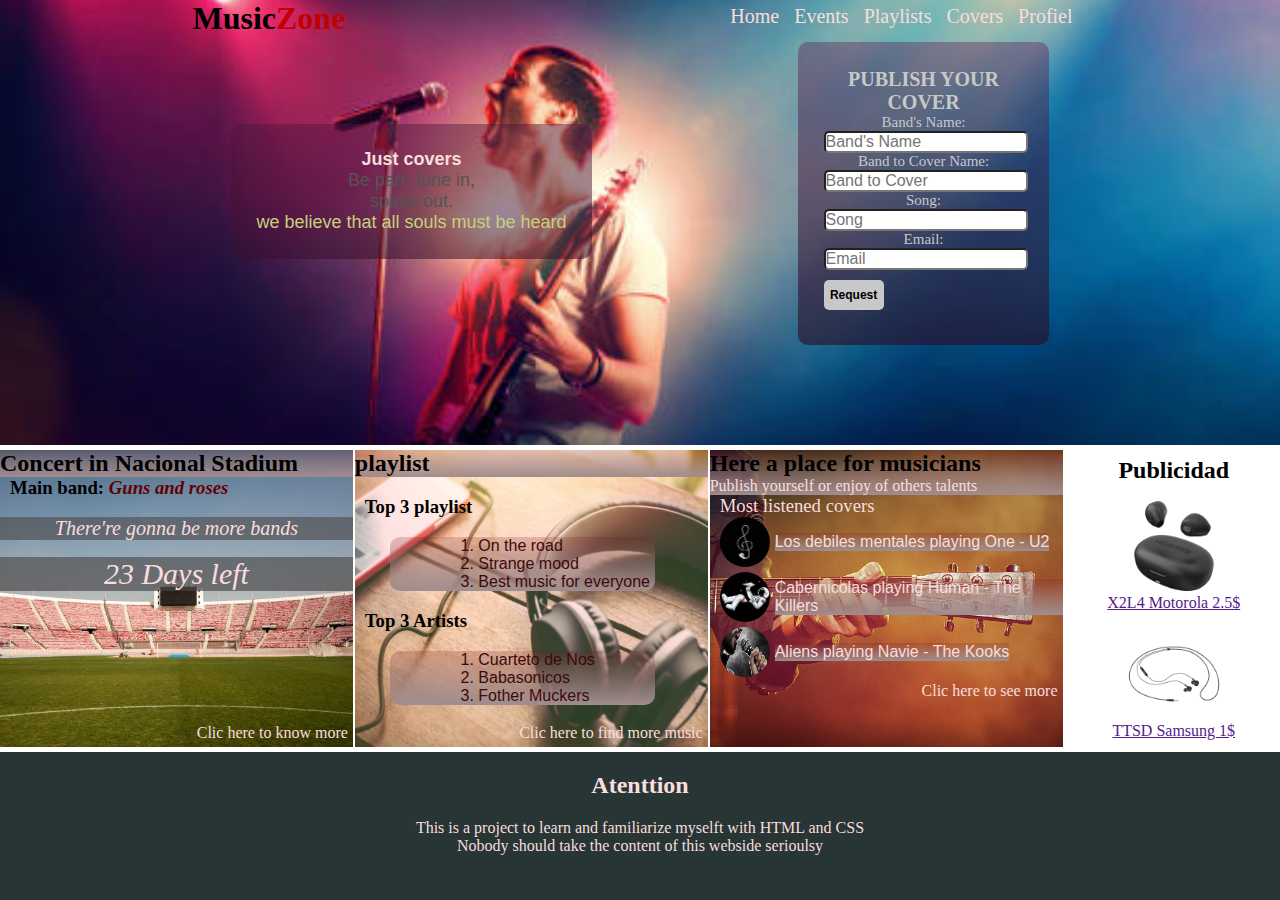
<file: index.html>
<!DOCTYPE html>
<html lang="en">

<head>
    <meta charset="UTF-8">
    <meta http-equiv="X-UA-Compatible" content="IE=edge">
    <meta name="viewport" content="width=device-width, initial-scale=1.0">
    <meta name="description" content="Enjoy of playlist, Artist and events like concerts, also upload a cover yours">
    <meta name="keywords" content="ARTIST, PLAYLIST, COVER, CONCERT, EVENT, MUSIC">
    <title>MusicZone</title>
    <link rel="stylesheet" href="./css/styles.css">
</head>

<body id="grid_container">
    <header id="index_header">
        <div id="index_up_header">
            <h1>Music<span>Zone</span></h1>
            <nav>
                <ul>
                    <li><a href="./index.html">Home</a></li>
                    <li><a href="./ticket.html">Events</a></li>
                    <li><a href="./playlist.html">Playlists</a></li>
                    <li><a href="./covers.html">Covers</a></li>
                    <li><a href="./profiel.html">Profiel</a></li>
                </ul>
            </nav>
        </div>

        <div id="index_header_box">
            <section>
                <p id="index_header_box_p1"><strong>Just covers</strong><br>Be part, tune in,<br> space out.</p>
                <p id="index_header_box_p2">we believe that all souls must be heard</p>
            </section>
            <section id="registration-form">
                <h2>Publish your cover</h2>
                <form action="#" method="post">
                    <p>Band's Name:</p>
                    <input type="text" name="bandname" placeholder="Band's Name">
                    <p>Band to Cover Name:</p>
                    <input type="text" name="bandtocover" placeholder="Band to Cover">
                    <p>Song:</p>
                    <input type="text" name="song" placeholder="Song">
                    <p>Email:</p>
                    <input type="email" name="email" placeholder="Email">
                    <button type="submit">Request</button>
                </form>
            </section>
        </div>

    </header>
    <main id="index_main">
        <div id="index_main_event">
            <section>
                <div>
                    <h2>Concert in Nacional Stadium</h2>
                </div>
                <h3>Main band: <span>Guns and roses</span></h3>
                <p>There're gonna be more bands</p>
                <p><span>23 Days left</span></p>
            </section>
            <a href="">Clic here to know more</a>
        </div>
        <div id="index_main_playlist">
            <div>
                <h2>playlist</h2>
            </div>
            <h3>Top 3 playlist</h3>
            <section>
                <ol>
                    <li>On the road</li>
                    <li>Strange mood</li>
                    <li>Best music for everyone</li>
                </ol>
            </section>
            <h3>Top 3 Artists</h3>
            <section>
                <ol>
                    <li>Cuarteto de Nos</li>
                    <li>Babasonicos</li>
                    <li>Fother Muckers</li>
                </ol>
            </section>
            <a href="">Clic here to find more music</a>
        </div>
        <div id="index_main_cover">
            <section>
                <h2>Here a place for musicians</h2>
                <p>Publish yourself or enjoy of others talents</p>
            </section>
            <h3>Most listened covers</h3>
            <ul>
                <li>
                    <img src="./img/note.png" alt="profiel_1">
                    <p>Los debiles mentales playing One - U2</p>
                </li>
                <li>
                    <img src="./img/space.jpg" alt="profiel_2">
                    <p>Cabernicolas playing Human - The Killers</p>
                </li>
                <li>
                    <img src="./img/singing.jpg" alt="profiel_3">
                    <p>Aliens playing Navie - The Kooks</p>
                </li>
            </ul>
            <a href="">Clic here to see more</a>
        </div>
    </main>
    <aside id="index_aside">
        <h2>Publicidad</h2>
        <section>
            <img src="/img/audifonos1.png" alt="headphone1">
            <a href="">X2L4 Motorola 2.5$</a>
        </section>
        <section>
            <img src="/img/audifonos2.png" alt="headphone2">
            <a href="">TTSD Samsung 1$</a>
        </section>
    </aside>
    <footer id="index_footer">
        <h2>Atenttion</h2>
        <p>This is a project to learn and familiarize myselft with HTML and CSS</p>
        <p>Nobody should take the content of this webside serioulsy</p>
    </footer>
</body>

</html>
</file>
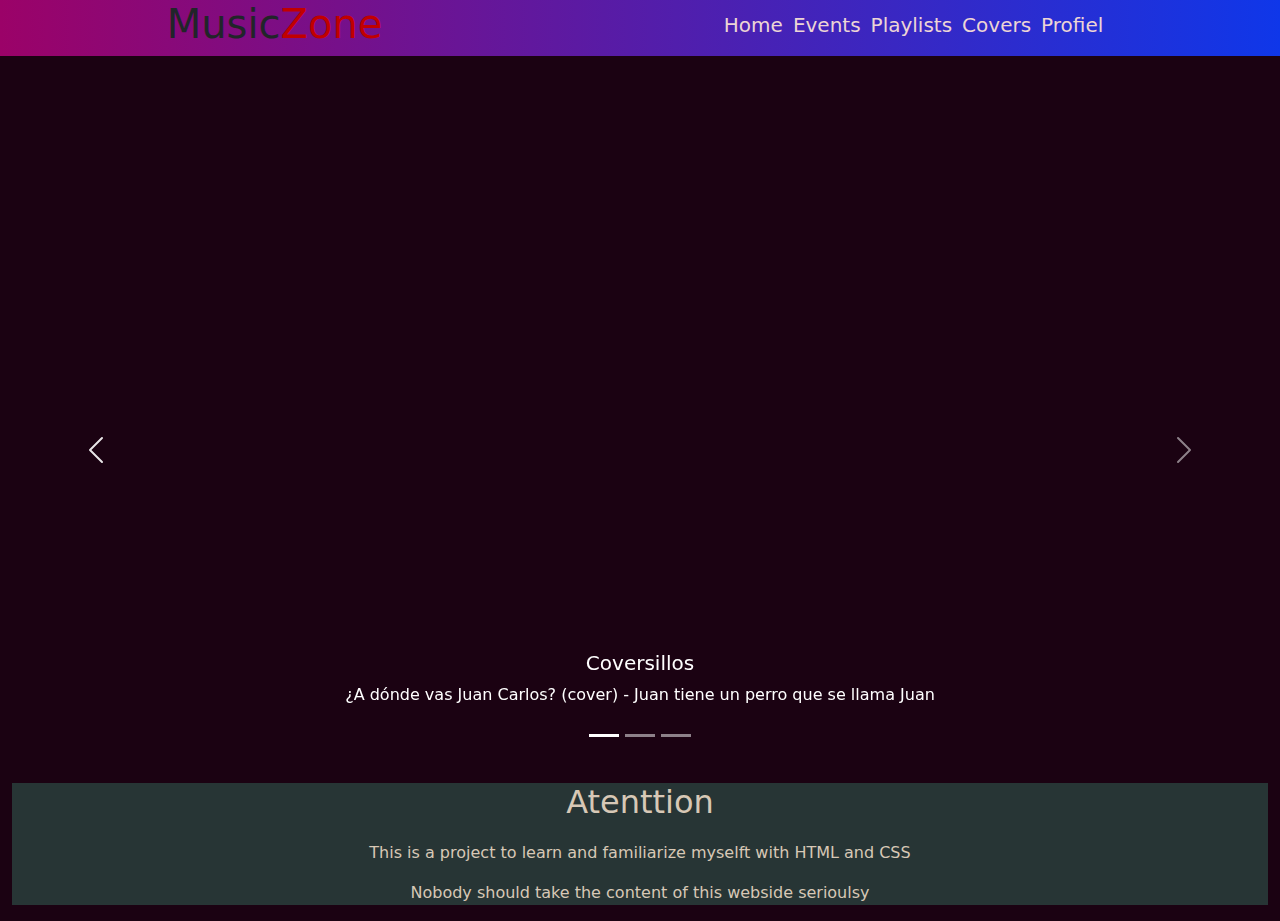
<file: covers.html>
<!DOCTYPE html>
<html lang="en">

<head>
    <meta charset="UTF-8">
    <meta http-equiv="X-UA-Compatible" content="IE=edge">
    <meta name="viewport" content="width=device-width, initial-scale=1.0">
    <meta name="description" content="Concerts, Events, Find your place to see your favorites artist">
    <meta name="keywords" content="ARTIST, MONUMENTAL, STADIUM, CONCERT">
    <title>Covers</title>
    <link rel="stylesheet" href="./css/styles.css">
    <link rel="stylesheet" href="https://cdn.jsdelivr.net/npm/bootstrap@5.2.2/dist/css/bootstrap.min.css">
    <script src="https://cdn.jsdelivr.net/npm/bootstrap@5.2.2/dist/js/bootstrap.min.js" integrity="sha384-IDwe1+LCz02ROU9k972gdyvl+AESN10+x7tBKgc9I5HFtuNz0wWnPclzo6p9vxnk" crossorigin="anonymous"></script>
</head>

<body class="container-fluid put_backgroud_color">
    <div class="row">
        <header class="col-12 header_bootstrap">
            <h1>Music<span>Zone</span></h1>
            <nav>
                <ul>
                    <li><a href="./index.html">Home</a></li>
                    <li><a href="./ticket.html">Events</a></li>
                    <li><a href="./playlist.html">Playlists</a></li>
                    <li><a href="./covers.html">Covers</a></li>
                    <li><a href="./profiel.html">Profiel</a></li>
                </ul>
            </nav>
        </header>
        <main class="container-fluid">
            <div class="row">
            <div id="carouselExampleCaptions" class="carousel slide" data-bs-ride="false">
                <div class="carousel-indicators">
                  <button type="button" data-bs-target="#carouselExampleCaptions" data-bs-slide-to="0" class="active" aria-current="true" aria-label="Slide 1"></button>
                  <button type="button" data-bs-target="#carouselExampleCaptions" data-bs-slide-to="1" aria-label="Slide 2"></button>
                  <button type="button" data-bs-target="#carouselExampleCaptions" data-bs-slide-to="2" aria-label="Slide 3"></button>
                </div>
                <div class="carousel-inner">
                  <div class="carousel-item active">
                    <div class="ratio ratio-16x9">
                        <iframe class="embed-responsive-item" src="https://www.youtube.com/embed/j6NUsSE0TIw" title="YouTube video player" frameborder="0" allow="accelerometer; autoplay; clipboard-write; encrypted-media; gyroscope; picture-in-picture" allowfullscreen></iframe>
                    </div>
                    <div class="carousel-caption d-none d-md-block">
                      <h5>Coversillos</h5>
                      <p>¿A dónde vas Juan Carlos? (cover) - Juan tiene un perro que se llama Juan</p>
                    </div>
                  </div>
                  <div class="carousel-item">
                    <div class="ratio ratio-16x9">
                        <iframe class="embed-responsive-item" src="https://www.youtube.com/embed/0AhTWoao1TA" title="YouTube video player" frameborder="0" allow="accelerometer; autoplay; clipboard-write; encrypted-media; gyroscope; picture-in-picture" allowfullscreen></iframe>
                    </div>
                    <div class="carousel-caption d-none d-md-block">
                      <h5>Free Cover, INC.</h5>
                      <p>[Free Cover] Homenaje a Sandy y Papo</p>
                    </div>
                  </div>
                  <div class="carousel-item">
                    <div class="ratio ratio-16x9">
                        <iframe class="embed-responsive-item" src="https://www.youtube.com/embed/04gYfqG_jeA?start=4" title="YouTube video player" frameborder="0" allow="accelerometer; autoplay; clipboard-write; encrypted-media; gyroscope; picture-in-picture" allowfullscreen></iframe></div>
                        <h5>Free Cover, INC.</h5>
                        <p>[Free Cover] Victor Muñoz - Mix Victor Muñoz</p>
                    </div>
                  </div>
                </div>
                <button class="carousel-control-prev" type="button" data-bs-target="#carouselExampleCaptions" data-bs-slide="prev">
                  <span class="carousel-control-prev-icon" aria-hidden="true"></span>
                  <span class="visually-hidden">Previous</span>
                </button>
                <button class="carousel-control-next" type="button" data-bs-target="#carouselExampleCaptions" data-bs-slide="next">
                  <span class="carousel-control-next-icon" aria-hidden="true"></span>
                  <span class="visually-hidden">Next</span>
                </button>
              </div>
            </div>
        </main>
        
        <footer class="col-12 footer_bootstrap">
            <h2>Atenttion</h2>
            <p>This is a project to learn and familiarize myselft with HTML and CSS</p>
            <p>Nobody should take the content of this webside serioulsy</p>
        </footer>
    </div>

</body>

</html>
</file>
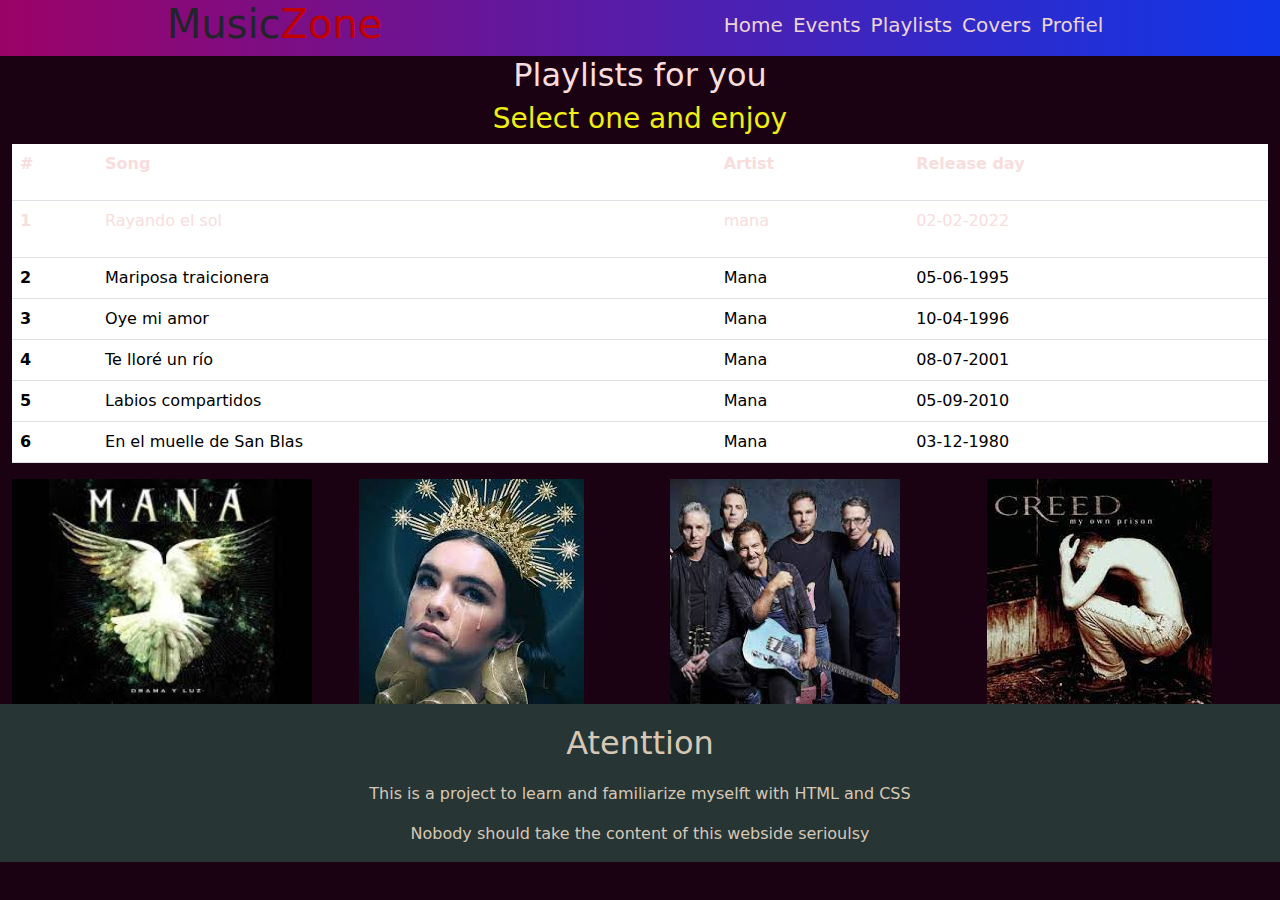
<file: playlist.html>
<!DOCTYPE html>
<html lang="en">

<head>
    <meta charset="UTF-8">
    <meta http-equiv="X-UA-Compatible" content="IE=edge">
    <meta name="viewport" content="width=device-width, initial-scale=1.0">
    <meta name="description" content="Enjoy of playlist, Find list for every moment">
    <meta name="keywords" content="ARTIST, PLAYLIST, COVER, SONGS">
    <title>MusicZone Playlist</title>
    <link rel="stylesheet" href="./css/styles.css">
    <link rel="stylesheet" href="https://cdn.jsdelivr.net/npm/bootstrap@5.2.2/dist/css/bootstrap.min.css">
</head>

<body class="container-fluid put_backgroud_color">
    <div class="row">
        <header class="col-12 header_bootstrap">
            <h1>Music<span>Zone</span></h1>
            <nav>
                <ul>
                    <li><a href="./index.html">Home</a></li>
                    <li><a href="./ticket.html">Events</a></li>
                    <li><a href="./playlist.html">Playlists</a></li>
                    <li><a href="./covers.html">Covers</a></li>
                    <li><a href="./profiel.html">Profiel</a></li>
                </ul>
            </nav>
        </header>
        <main class="container put_backgroud_color">
            <div class="row">
                <div class="col-12 d-flex flex-column justify-content-evenly align-items-center" id="playlist_text">
                    <h2>Playlists for you</h2>
                    <h3>Select one and enjoy</h3>
                </div>
                <div>
                    <table class="table">
                        <thead>
                            <tr>
                                <th scope="col" class="playlist_table_color">
                                    <p>#</p>
                                </th>
                                <th scope="col" class="playlist_table_color">
                                    <p>Song</p>
                                </th>
                                <th scope="col" class="playlist_table_color">
                                    <p>Artist</p>
                                </th>
                                <th scope="col" class="playlist_table_color">
                                    <p>Release day</p>
                                </th>
                            </tr>
                        </thead>
                        <tbody>
                            <tr>
                                <th scope="row" class="playlist_table_color">
                                    <p>1</p>
                                    </td>
                                <td class="playlist_table_color">
                                    <p>Rayando el sol</p>
                                </td>
                                <td class="playlist_table_color">
                                    <p>mana</p>
                                </td>
                                <td class="playlist_table_color">
                                    <p>02-02-2022</p>
                                </td>
                            </tr>
                            <tr>
                                <th scope="row">2</th>
                                <td>Mariposa traicionera</td>
                                <td>Mana</td>
                                <td>05-06-1995</td>
                            </tr>
                            <tr>
                                <th scope="row">3</th>
                                <td>Oye mi amor</td>
                                <td>Mana</td>
                                <td>10-04-1996</td>
                            </tr>
                            <tr>
                                <th scope="row">4</th>
                                <td>Te lloré un río</td>
                                <td>Mana</td>
                                <td>08-07-2001</td>
                            </tr>
                            <tr>
                                <th scope="row">5</th>
                                <td>Labios compartidos</td>
                                <td>Mana</td>
                                <td>05-09-2010</td>
                            </tr>
                            <tr>
                                <th scope="row">6</th>
                                <td>En el muelle de San Blas</td>
                                <td>Mana</td>
                                <td>03-12-1980</td>
                            </tr>
                        </tbody>
                    </table>
                </div>



                <div class="row">
                    <div class="col-lg-3 col-md-6 col-sm-12 d-flex justify-content-evenly">
                        <img src="./img/mana.jpg" alt="mana">
                    </div>
                    <div class="col-lg-3 col-md-6 col-sm-12 d-flex justify-content-evenly">
                        <img src="./img/benee.jpg" alt="benee">
                    </div>
                    <div class="col-lg-3 col-md-6 col-sm-12 d-flex justify-content-evenly">
                        <img src="./img/pearljam.jpg" alt="pearljam">
                    </div>
                    <div class="col-lg-3 col-md-6 col-sm-12 d-flex justify-content-evenly">
                        <img src="./img/creed.jpg" alt="creed">
                    </div>
                </div>
        </main>
        <footer class="col-12 footer_bootstrap">
            <h2>Atenttion</h2>
            <p>This is a project to learn and familiarize myselft with HTML and CSS</p>
            <p>Nobody should take the content of this webside serioulsy</p>
        </footer>
    </div>

</body>

</html>
</file>
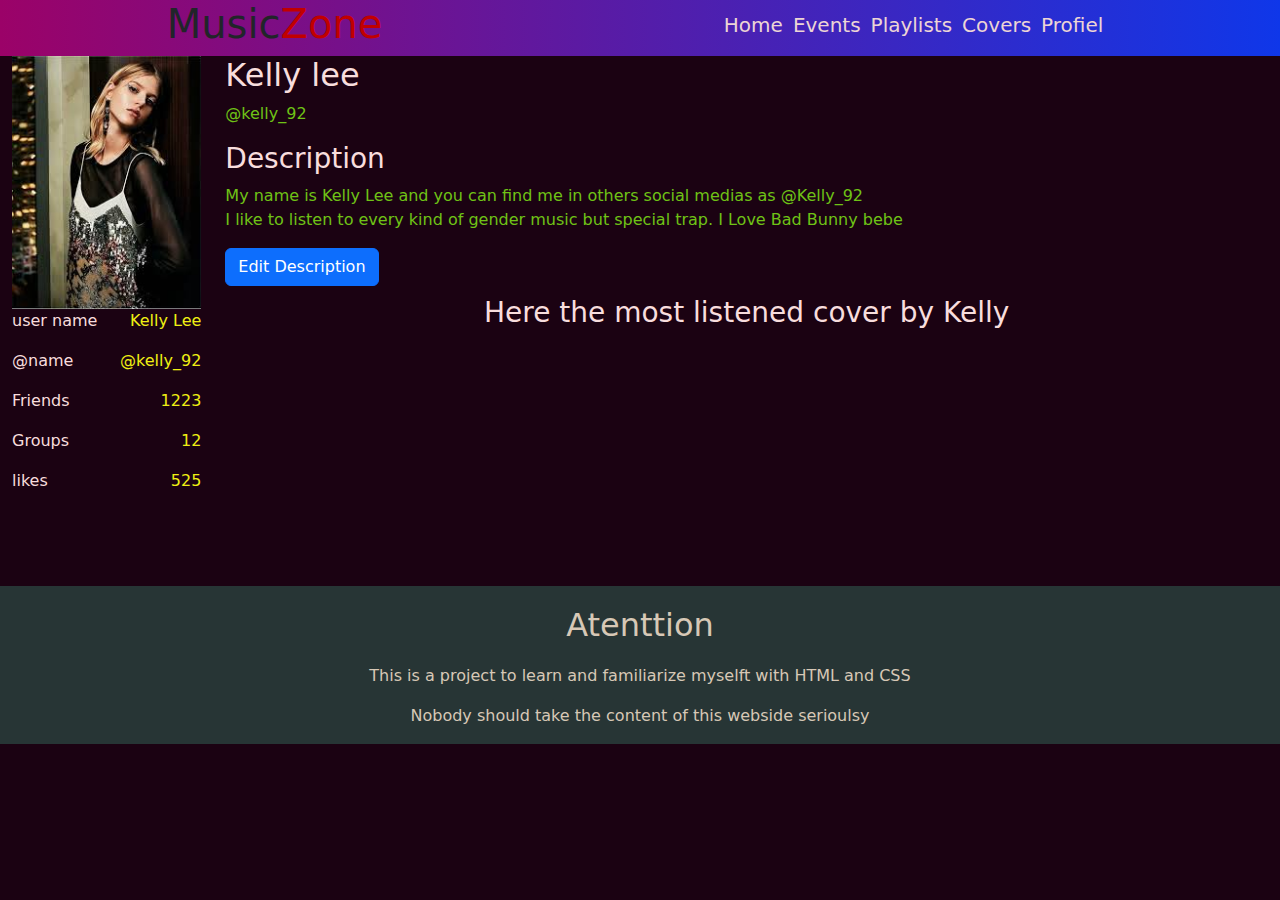
<file: profiel.html>
<!DOCTYPE html>
<html lang="en">

<head>
    <meta charset="UTF-8">
    <meta http-equiv="X-UA-Compatible" content="IE=edge">
    <meta name="viewport" content="width=device-width, initial-scale=1.0">
    <meta name="description" content="Concerts, Events, Find your place to see your favorites artist">
    <meta name="keywords" content="ARTIST, MONUMENTAL, STADIUM, CONCERT">
    <title>MusicZone Profiel</title>
    <link rel="stylesheet" href="./css/styles.css">
    <link rel="stylesheet" href="https://cdn.jsdelivr.net/npm/bootstrap@5.2.2/dist/css/bootstrap.min.css">
    <script src="https://cdn.jsdelivr.net/npm/bootstrap@5.2.2/dist/js/bootstrap.min.js"
        integrity="sha384-IDwe1+LCz02ROU9k972gdyvl+AESN10+x7tBKgc9I5HFtuNz0wWnPclzo6p9vxnk"
        crossorigin="anonymous"></script>
</head>

<body class="container-fluid put_backgroud_color">
    <div class="row">
        <header class="col-12 header_bootstrap">
            <h1>Music<span>Zone</span></h1>
            <nav>
                <ul>
                    <li><a href="./index.html">Home</a></li>
                    <li><a href="./ticket.html">Events</a></li>
                    <li><a href="./playlist.html">Playlists</a></li>
                    <li><a href="./covers.html">Covers</a></li>
                    <li><a href="./profiel.html">Profiel</a></li>
                </ul>
            </nav>
        </header>
        <aside class="col-md-2 col-sm-2" id="profiel_aside">
            <div>
            <img src="./img/perfil.jpg" class="img-fluid" alt="perfil.jpg">
            
        </div>
            <section>
                <p>user name</p>
                <p><span>Kelly Lee</span></p>
            </section>
            <section>
                <p>@name</p>
                <p><span>@kelly_92</span></p>
            </section>
            <section>
                <p>Friends</p>
                <p><span>1223</span></p>
            </section>
            <section>
                <p>Groups</p>
                <p><span>12</span></p>
            </section>
            <section>
                <p>likes</p>
                <p><span>525</span></p>
            </section>

        </aside>

        <main class=" col-md-10 col-sm-10" id="profiel_main">
            <h2>Kelly lee</h2>
            <p><span>@kelly_92</span></p>
            <div>
                <h3>Description</h3>
                <p>My name is Kelly Lee and you can find me in others social medias as @Kelly_92 <br>I like to listen to
                    every kind of gender music but special trap. I Love Bad Bunny bebe</p>
                <button type="button" class="btn btn-primary">Edit Description</button>
            </div>
            <div id="profiel_main_video">
                <h3>Here the most listened cover by Kelly</h3>
               

                    <iframe width="248" height="248" src="https://www.youtube.com/embed/jgUB3ngMZPo"
                        title="YouTube video player" frameborder="0"
                        allow="accelerometer; autoplay; clipboard-write; encrypted-media; gyroscope; picture-in-picture"
                        allowfullscreen></iframe>

             
            </div>

        </main>
        <footer class="col-12 footer_bootstrap">
            <h2>Atenttion</h2>
            <p>This is a project to learn and familiarize myselft with HTML and CSS</p>
            <p>Nobody should take the content of this webside serioulsy</p>
        </footer>
</body>

</html>
</file>
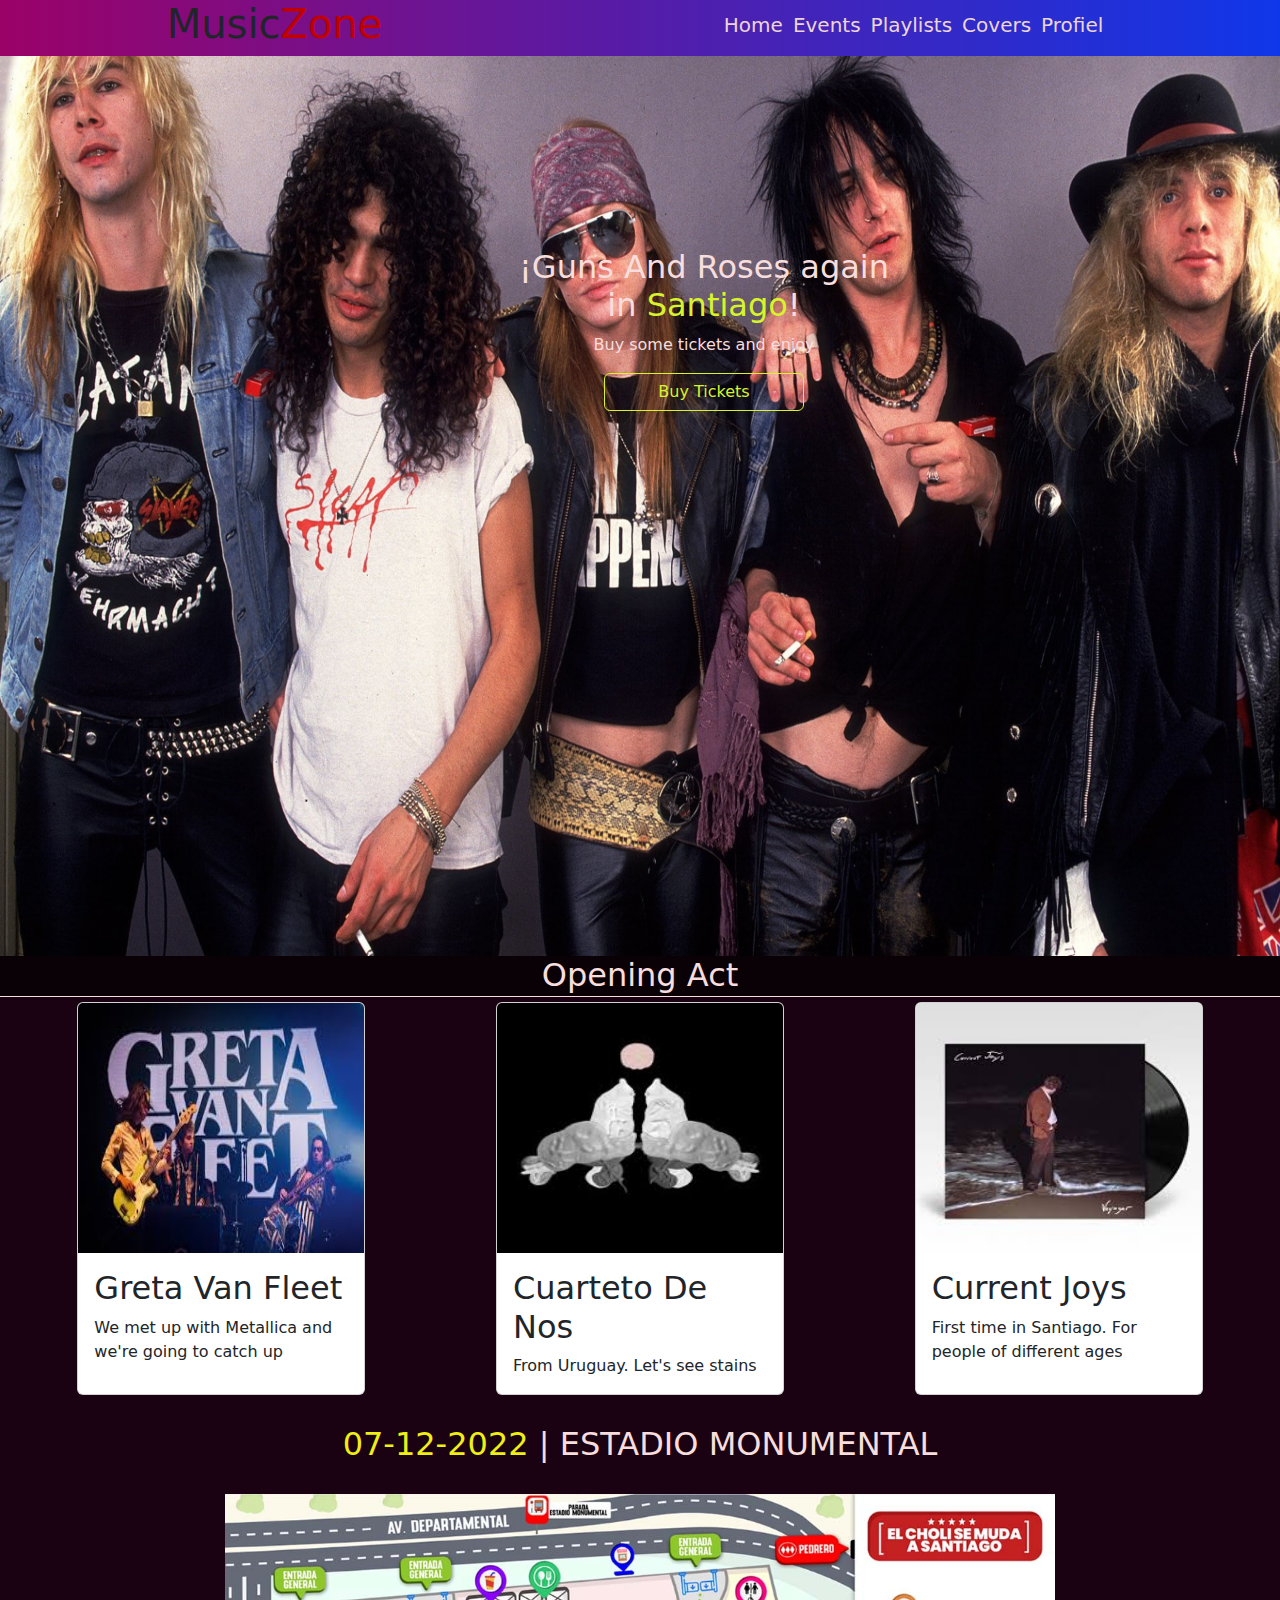
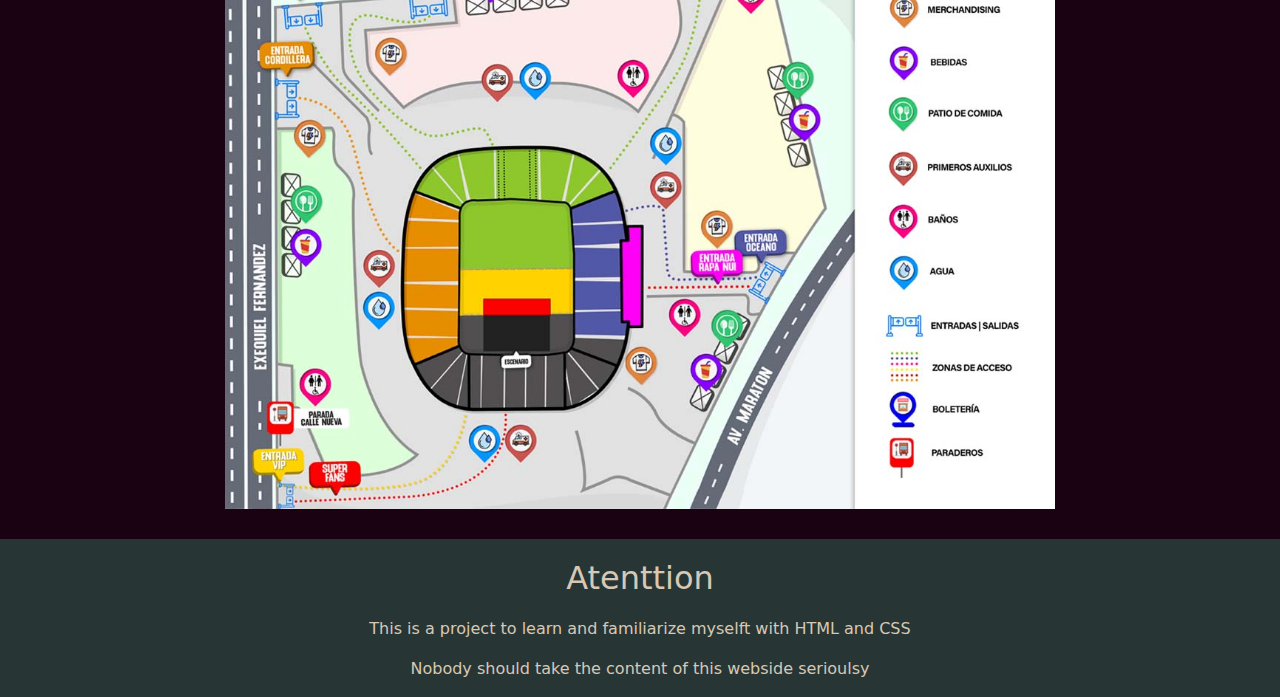
<file: ticket.html>
<!DOCTYPE html>
<html lang="en">

<head>
  <meta charset="UTF-8">
  <meta http-equiv="X-UA-Compatible" content="IE=edge">
  <meta name="viewport" content="width=device-width, initial-scale=1.0">
  <meta name="description" content="Enjoy of the next big concert in Santiago buying your tickets">
  <meta name="keywords" content="TICKET, ARTIST, CONCERT, EVENT, MUSIC">
  <title>Buy Tickets</title>
  <link rel="stylesheet" href="./css/styles.css">
  <link rel="stylesheet" href="https://cdn.jsdelivr.net/npm/bootstrap@5.2.2/dist/css/bootstrap.min.css">
</head>

<body class="container-fluid put_backgroud_color">
  <div class="row">
    <header class="col-12 header_bootstrap">
      <h1>Music<span>Zone</span></h1>
      <nav>
        <ul>
          <li><a href="./index.html">Home</a></li>
          <li><a href="./ticket.html">Events</a></li>
          <li><a href="./playlist.html">Playlists</a></li>
          <li><a href="./covers.html">Covers</a></li>
          <li><a href="./profiel.html">Profiel</a></li>
        </ul>
      </nav>
    </header>
    <main class="col-12" id="ticket_main">
      <div>
        <h2>¡Guns And Roses again in <span>Santiago</span>!</h2>
        <p>Buy some tickets and enjoy</p>
        <button type="button" class="btn btn-outline-dark">Buy Tickets</button>
      </div>
      <img src="./img/guns_band.jpg" class="img-fluid" alt="Guns Band">
    </main>
    <div class="col-12" id="opening_act">
      <h2>Opening Act</h2>
    </div>
    <div class="col-12 ticket_flex_row">

      <div class="card ticketcard">
        <img src="./img/greta_van_fleet.jpg" class="card-img-top" alt="greta van fleet">
        <div class="card-body">
          <h2>Greta Van Fleet</h2>
          <p class="card-text">We met up with Metallica and we're going to catch up</p>
        </div>
      </div>

      <div class="card ticketcard">
        <img src="./img/cuarteto_de_nos.jpg" class="card-img-top" alt="cuarteto de nos">
        <div class="card-body">
          <h2>Cuarteto De Nos</h2>
          <p class="card-text">From Uruguay. Let's see stains</p>
        </div>
      </div>

      <div class="card ticketcard">
        <img src="./img/current_joys.jpg" class="card-img-top" alt="current joys">
        <div class="card-body">
          <h2>Current Joys</h2>
          <p class="card-text">First time in Santiago. For people of different ages</p>
        </div>
      </div>

    </div>
    <div class="pb-lg-8 col-12 col-md-8 offset-md-2" id="show_seats">
        <h3><span>07-12-2022</span> | ESTADIO MONUMENTAL</h3>
        <img src="./img/puestos_estadios.jpg" class="img-fluid" alt="mapa de evento">
      </div>

    <footer class="col-12 footer_bootstrap">
      <h2>Atenttion</h2>
      <p>This is a project to learn and familiarize myselft with HTML and CSS</p>
      <p>Nobody should take the content of this webside serioulsy</p>
    </footer>
  </div>


</body>

</html>
</file>
<file: css/styles.css>
#registration-form {
  width: 200px;
  margin-top: 5px;
  color: #c8c8c8;
}

#registration-form h2 {
  font-size: 20px;
  text-align: center;
  text-transform: uppercase;
}

#registration-form p {
  font-size: 15px;
}

#registration-form input {
  font-size: 16px;
  width: 100%;
  border-radius: 5px;
  outline: none;
}

#registration-form button {
  font-size: 12px;
  font-weight: bold;
  margin: 10px 0px;
  padding: 8px 0px;
  width: 30%;
  border: 0px;
  border-radius: 5px;
  background-color: #c8c8c8;
}

#registration-form button:hover {
  color: rgb(193, 5, 5);
}

* {
  margin: 0px;
  padding: 0px;
}

@keyframes slidein {
  from {
    margin-left: 5%;
    width: 95%;
  }
  to {
    margin-left: 0%;
    width: 95%;
  }
}
@keyframes alter_colors {
  from {
    color: rgb(228, 224, 225);
  }
  to {
    color: rgb(164, 164, 30);
  }
}
.header_bootstrap {
  background-image: linear-gradient(to right, rgb(155, 2, 104), rgb(15, 55, 233));
  display: flex;
  justify-content: space-around;
  align-items: center;
  flex-wrap: wrap;
}
.header_bootstrap ul {
  display: flex;
  justify-content: space-around;
}
.header_bootstrap ul li {
  list-style-type: none;
  margin-top: 10px;
  margin-right: 10px;
}
.header_bootstrap ul a {
  text-decoration: none;
  color: rgb(237, 213, 213);
  font-size: 20px;
}
.header_bootstrap ul a:hover {
  color: rgb(66, 11, 11);
  transition: 0.2s;
  border-bottom: solid 1px rgb(237, 213, 213);
}

.footer_bootstrap {
  background-color: rgb(39, 53, 53);
}
.footer_bootstrap h2 {
  color: rgb(215, 200, 182);
  text-align: center;
  margin: 20px;
}
.footer_bootstrap p {
  color: rgb(215, 200, 182);
  text-align: center;
}

.fondo_transparente, #index_main_cover li p, #index_main_cover section, #index_main_playlist section, #index_main_playlist div, #index_main_event div {
  background-image: linear-gradient(rgba(126, 7, 7, 0.192), rgb(160, 141, 141));
  background-attachment: local;
}

h1 span {
  color: #c10000;
}

#grid_container {
  display: grid;
  height: 100vh;
  grid-template-areas: " index_header index_header " " index_main index_aside " " index_footer index_footer ";
  grid-template-columns: 2.5fr 0.5fr;
  grid-template-rows: 1.5fr 1fr 0.5fr;
  grid-row-gap: 5px;
  grid-column-gap: 5px;
}

#index_header {
  grid-area: index_header;
  height: 100%;
  background-image: url("../img/vocalist_header.jpg");
  background-repeat: no-repeat;
  background-size: cover;
  background-position: center;
}

#index_up_header {
  display: flex;
  flex-direction: row;
  justify-content: space-around;
  align-items: none;
}
#index_up_header nav ul {
  display: flex;
  flex-direction: row;
  justify-content: space-between;
  align-items: none;
  margin-top: 5px;
  margin-bottom: 5px;
}
#index_up_header nav ul li {
  padding-right: 15px;
  list-style-type: none;
}
#index_up_header nav ul li a {
  text-decoration: none;
  color: rgb(248, 221, 221);
  font-size: 20px;
}
#index_up_header nav ul li a:hover {
  color: rgb(66, 11, 11);
  transition: 0.2s;
}

#index_header_box {
  display: flex;
  flex-direction: row;
  justify-content: space-around;
  align-items: center;
  margin-left: 10%;
  margin-right: 10%;
  flex-wrap: wrap;
}
#index_header_box p {
  text-align: center;
}
#index_header_box section {
  padding: 1.6em;
  border-radius: 10px;
  background-image: linear-gradient(rgba(114, 30, 91, 0.37), black);
  background-attachment: fixed;
}
#index_header_box #index_header_box_p1 {
  font-family: "Franklin Gothic Medium", "Arial Narrow", Arial, sans-serif;
  font-size: 18px;
  color: rgb(83, 84, 84);
}
#index_header_box #index_header_box_p1 strong {
  color: rgb(248, 221, 221);
}
#index_header_box #index_header_box_p2 {
  font-family: Arial, Helvetica, sans-serif;
  font-size: 18px;
  color: rgb(200, 207, 124);
}

#index_main {
  display: grid;
  height: 100%;
  grid-template-areas: " index_main_event index_main_playlist index_main_cover ";
  grid-template-columns: repeat(3, 1fr);
  grid-column-gap: 2px;
}

#index_aside {
  grid-area: index_aside;
  display: flex;
  flex-direction: column;
  justify-content: space-around;
  align-items: center;
  flex-wrap: wrap;
}
#index_aside section {
  display: flex;
  flex-direction: column;
  justify-content: space-around;
  align-items: center;
}
#index_aside img {
  height: 6rem;
  width: 6rem;
}

#index_footer {
  grid-area: index_footer;
  background-color: rgb(39, 53, 53);
}
#index_footer h2 {
  color: rgb(248, 221, 221);
  text-align: center;
  margin: 20px;
}
#index_footer p {
  color: rgb(248, 221, 221);
  text-align: center;
}

#index_main_event {
  grid-area: index_main_event;
  background-image: url("../img/estadio.jpg");
  background-repeat: no-repeat;
  background-size: cover;
  background-position: center;
  display: flex;
  flex-direction: column;
  justify-content: space-between;
  align-items: none;
}
#index_main_event a {
  text-align: right;
  margin-bottom: 5px;
  margin-right: 5px;
  text-decoration: none;
  color: rgb(248, 221, 221);
}
#index_main_event a:hover {
  color: rgb(83, 84, 84);
  transition: 0.2s;
}
#index_main_event div {
  width: 100%;
}
#index_main_event div h2 {
  animation-duration: 5s;
  animation-name: slidein;
  animation-iteration-count: initial;
}
#index_main_event h3 {
  margin-left: 10px;
}
#index_main_event h3 span {
  font-style: italic;
  color: rgb(99, 1, 1);
}
#index_main_event p {
  font-size: large;
  font-style: italic;
  font-size: 20px;
  color: rgb(248, 221, 221);
  display: flex;
  justify-content: center;
  margin-top: 5%;
  background-image: linear-gradient(rgba(114, 30, 91, 0.05), rgb(73, 73, 73));
  background-attachment: fixed;
}
#index_main_event p span {
  font-size: 30px;
  animation-duration: 0.3s;
  animation-name: alter_colors;
  animation-iteration-count: infinite;
}

#index_main_playlist {
  grid-area: index_main_playlist;
  background-image: url("../img/listening.jpg");
  background-repeat: no-repeat;
  background-size: cover;
  background-position: center;
  display: flex;
  display: flex;
  flex-direction: column;
  justify-content: space-between;
  align-items: none;
}
#index_main_playlist div {
  width: 100%;
}
#index_main_playlist div h2 {
  animation-duration: 5s;
  animation-name: slidein;
  animation-iteration-count: initial;
}
#index_main_playlist h3 {
  margin-left: 10px;
}
#index_main_playlist section {
  margin-left: 10%;
  margin-right: 15%;
  padding-left: 25%;
  border-radius: 10px;
}
#index_main_playlist section li {
  color: rgb(61, 10, 10);
  font-family: "Lucida Sans", "Lucida Sans Regular", "Lucida Grande", "Lucida Sans Unicode", Geneva, Verdana, sans-serif;
}
#index_main_playlist a {
  display: flex;
  flex-direction: row;
  justify-content: flex-end;
  align-items: none;
  margin-bottom: 5px;
  margin-right: 5px;
  text-decoration: none;
  color: rgb(248, 221, 221);
}
#index_main_playlist a:hover {
  color: rgb(83, 84, 84);
  transition: 0.2s;
}

#index_main_cover {
  grid-area: index_main_cover;
  background-image: url("../img/vocal.jpg");
  background-repeat: no-repeat;
  background-size: cover;
  background-position: center;
}
#index_main_cover section p {
  color: rgb(248, 221, 221);
}
#index_main_cover h2 {
  animation-duration: 5s;
  animation-name: slidein;
  animation-iteration-count: initial;
}
#index_main_cover h3 {
  color: rgb(248, 221, 221);
  font-weight: lighter;
  margin-left: 10px;
}
#index_main_cover img {
  height: 50px;
  width: 50px;
  border-radius: 100%;
}
#index_main_cover li {
  display: flex;
  flex-direction: row;
  justify-content: left;
  align-items: center;
  margin-left: 10px;
  margin-bottom: 5px;
}
#index_main_cover li p {
  color: rgb(248, 221, 221);
  font-family: "Lucida Sans", "Lucida Sans Regular", "Lucida Grande", "Lucida Sans Unicode", Geneva, Verdana, sans-serif;
  margin-left: 5px;
}
#index_main_cover a {
  display: flex;
  justify-content: flex-end;
  text-align: end;
  margin-bottom: 5px;
  margin-right: 5px;
  text-decoration: none;
  color: rgb(248, 221, 221);
}
#index_main_cover a:hover {
  color: rgb(83, 84, 84);
  transition: 0.2s;
}

/*SCSS para Ticket*/
.put_backgroud_color {
  background-color: #1b0212;
}

#ticket_main {
  padding: 0px;
}
#ticket_main div {
  position: absolute;
  z-index: 1;
  display: flex;
  flex-direction: column;
  align-items: center;
  justify-content: center;
  margin-left: 40%;
  margin-right: 30%;
  margin-top: 15%;
  margin-bottom: 30%;
}
#ticket_main div h2 {
  color: rgb(248, 221, 221);
  text-align: center;
}
#ticket_main div h2 span {
  color: #d8f32c;
}
#ticket_main div button {
  width: 200px;
  color: #d8f32c;
  border: solid 1px #d8f32c;
}
#ticket_main div p {
  color: rgb(248, 221, 221);
}
#ticket_main img {
  position: relative;
  z-index: -1;
  height: 100vh;
  width: 100vw;
}

.ticket_flex_row {
  display: flex;
  flex-direction: row;
  justify-content: space-around;
  align-items: none;
  flex-wrap: wrap;
}

.ticketcard {
  width: 18rem;
}
.ticketcard img {
  width: 100%;
  height: 250px;
}

#opening_act {
  text-align: center;
  border-bottom: solid 1px rgb(248, 221, 221);
  margin-bottom: 5px;
  background-color: #0a0107;
}
#opening_act h2 {
  color: rgb(248, 221, 221);
  margin-bottom: 2px;
}

#show_seats h3 {
  margin-top: 30px;
  margin-bottom: 30px;
  font-size: xx-large;
  text-align: center;
  color: rgb(248, 221, 221);
}
#show_seats h3 span {
  color: #efef13;
}
#show_seats img {
  margin-bottom: 30px;
}

#playlist_text h2 {
  color: rgb(248, 221, 221);
}
#playlist_text h3 {
  color: #efef13;
}

.playlist_table_color p {
  color: rgb(248, 221, 221);
}

#profiel_aside {
  height: calc(70% - 215px);
  display: flex;
  flex-direction: column;
  justify-content: flex-start;
  align-items: space-around;
}
#profiel_aside section {
  display: flex;
  flex-direction: row;
  justify-content: space-between;
  align-items: space-around;
  flex-wrap: wrap;
}
#profiel_aside section p {
  color: rgb(248, 221, 221);
}
#profiel_aside section p span {
  color: #efef13;
}
#profiel_aside img {
  width: 100%;
}

#profiel_main_video {
  display: flex;
  flex-direction: column;
  justify-content: center;
  align-items: center;
}

#profiel_main {
  height: 100%;
}
#profiel_main h2, #profiel_main h3 {
  color: rgb(248, 221, 221);
}
#profiel_main p {
  color: rgb(111, 194, 22);
}
#profiel_main button {
  margin-bottom: 10px;
}

@media (max-width: 970px) {
  #grid_container {
    grid-template-areas: " index_header " " index_aside " " index_main " " index_footer";
    grid-template-columns: 1fr;
    grid-template-rows: 1fr 1fr 1fr 1fr;
    grid-row-gap: 5px;
    grid-column-gap: 5px;
  }
  #grid_container #ticket_main img {
    height: 10vh;
  }
  #index_aside {
    display: flex;
    flex-direction: row;
    justify-content: space-around;
    align-items: center;
  }
}
@media (max-width: 680px) {
  #index_main {
    grid-template-areas: " index_main_event " " index_main_playlist " " index_main_cover ";
    grid-template-columns: 1fr;
    grid-row-gap: 3px;
  }
  #index_up_header {
    flex-direction: column;
    align-items: center;
  }
}
@media (max-width: 576px) {
  #profiel_aside div {
    display: flex;
    justify-content: center;
  }
  #profiel_aside div img {
    height: 300px;
    width: 200px;
  }
}
@media (max-width: 400px) {
  #index_aside {
    display: flex;
    flex-direction: column;
    justify-content: space-around;
    align-items: center;
  }
  #index_aside section {
    margin-left: 10px;
    margin-right: 10px;
  }
  #index_aside section img {
    height: 4rem;
    width: 4rem;
  }
  #index_main_event a {
    text-align: left;
    margin-right: 0px;
    margin-left: 5px;
  }
  #index_main_playlist a {
    justify-content: flex-start;
    margin-right: 0px;
    margin-left: 5px;
  }
  #index_main_cover a {
    justify-content: flex-start;
    margin-right: 0px;
    margin-left: 5px;
  }
}

/*# sourceMappingURL=styles.css.map */
</file>
